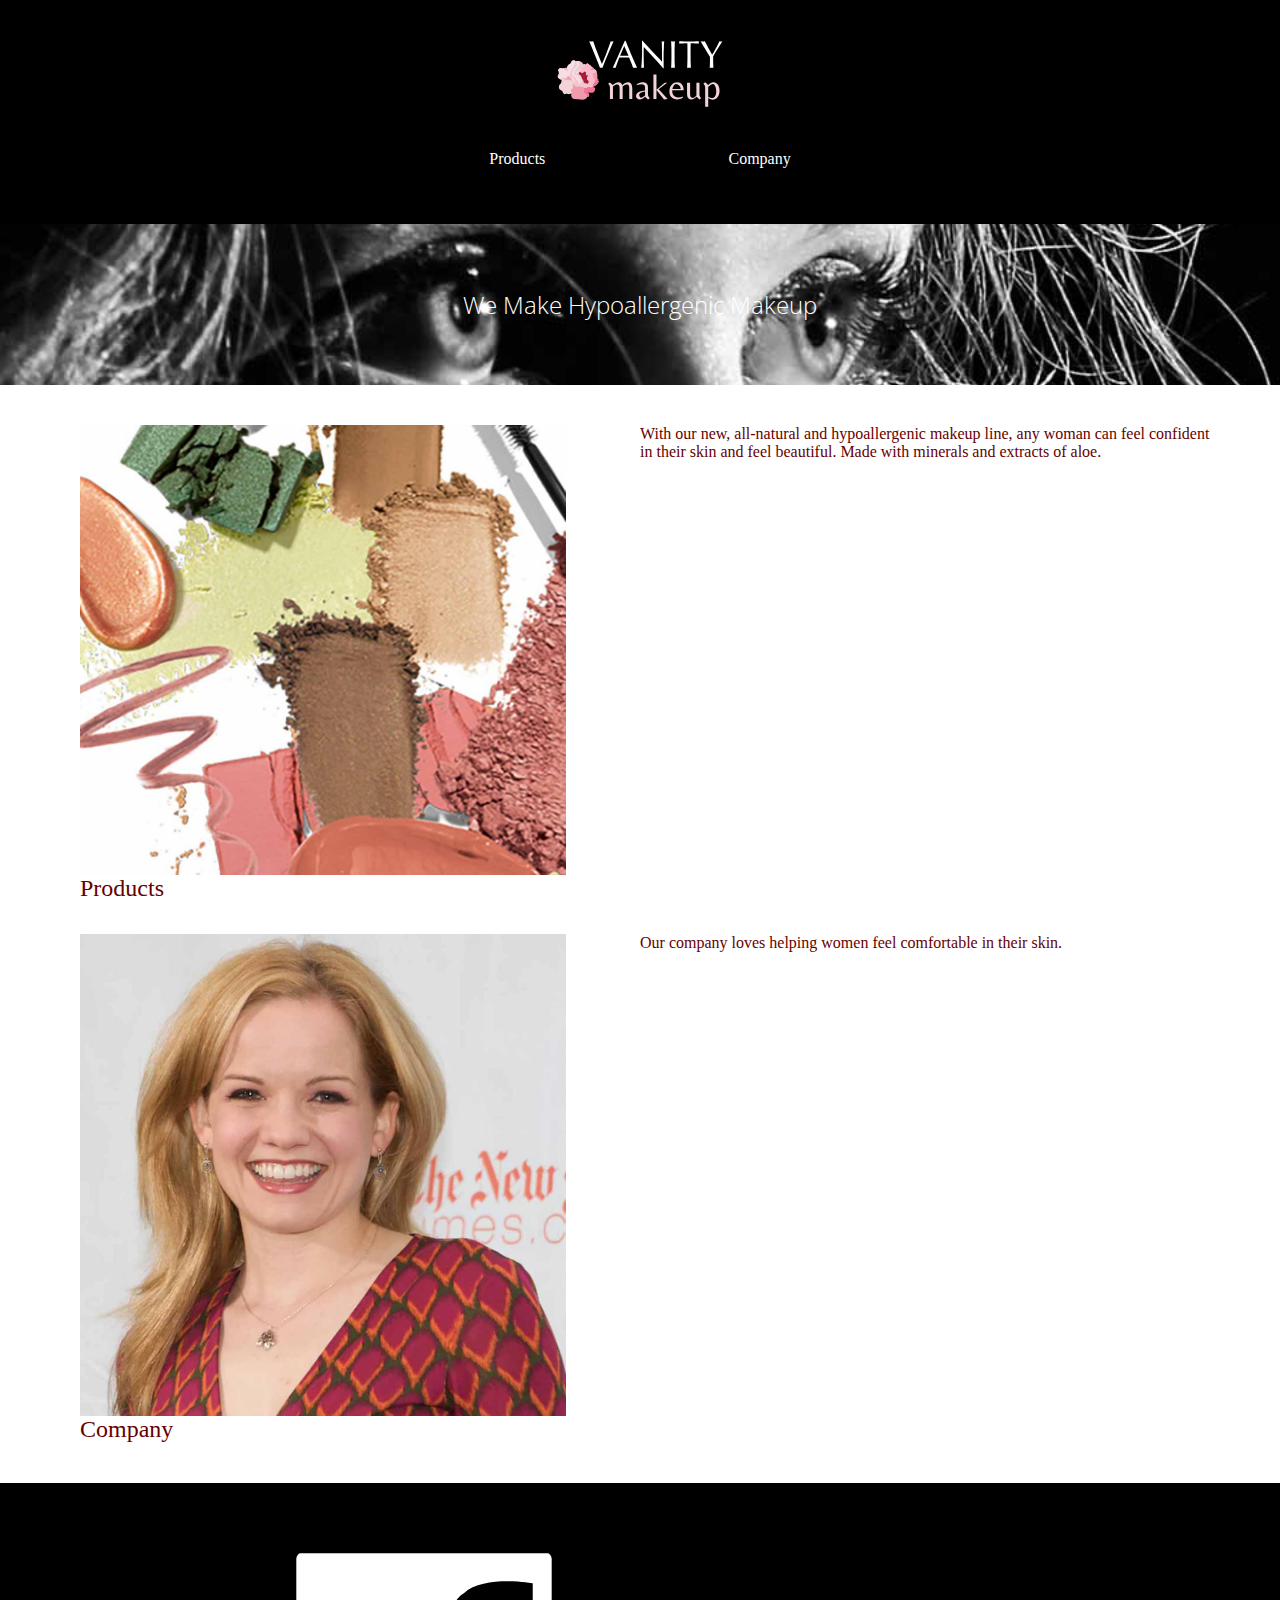
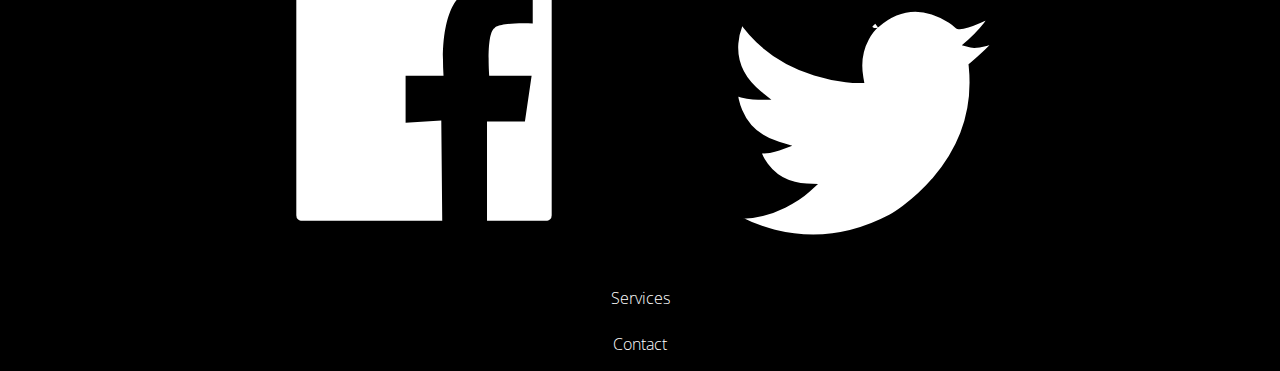
<file: index.html>
<!DOCTYPE html>
<html lang="en-ca">
<head>
	<meta charset="utf-8">
	<title>Vanity Makeup co.</title>
	<meta name="viewport" content="width=device-width,initial-scale=1">
    <link href="css/general.css" rel="stylesheet">
    <link href='http://fonts.googleapis.com/css?family=Open+Sans' rel='stylesheet' type='text/css'>
        
</head>
<body>
    
    <header>
        
    <a href="index.html">
        <img src="images/logo.svg" alt= "logo" class="logo">
    </a>
        
    <nav class="nav-top">
        <ul>
            <li><a href="products.html">Products</a></li>
            <li><a href="company.html">Company</a></li>
        </ul>
    </nav>
        
    </header>

    <div class="billboard">
        <h1>We Make Hypoallergenic Makeup</h1>
    </div>
    
    <article>

    <figure class="bucket1">
            <div>
                <img src="images/products.jpg" alt="Products">
                <figcaption>Products</figcaption>
            </div>
            <p>With our new, all-natural and hypoallergenic makeup line, any woman can feel confident in their skin and feel beautiful. Made with minerals and extracts of aloe.</p>
    </figure>
        
        
    <figure class="bucket1">
            <div>
                <img src="images/nancy.jpg" alt="Company">
                <figcaption>Company</figcaption>
            </div>
            <p>Our company loves helping women feel comfortable in their skin.</p>
    </figure>
        
    </article>
    
    <footer>
        <nav class="nav-bottom">
            <ul>
                <li><a href="#"><img src="images/facebook.svg" alt="Facebook"></a></li>
                <li><a href="#"> <img src="images/twitter.svg" alt="Twitter"> </a></li>
            </ul>
        </nav>
        
        <h2>Services</h2>
        
        <h2>Contact</h2>
    
    </footer>
    
</body>
</html>
</file>
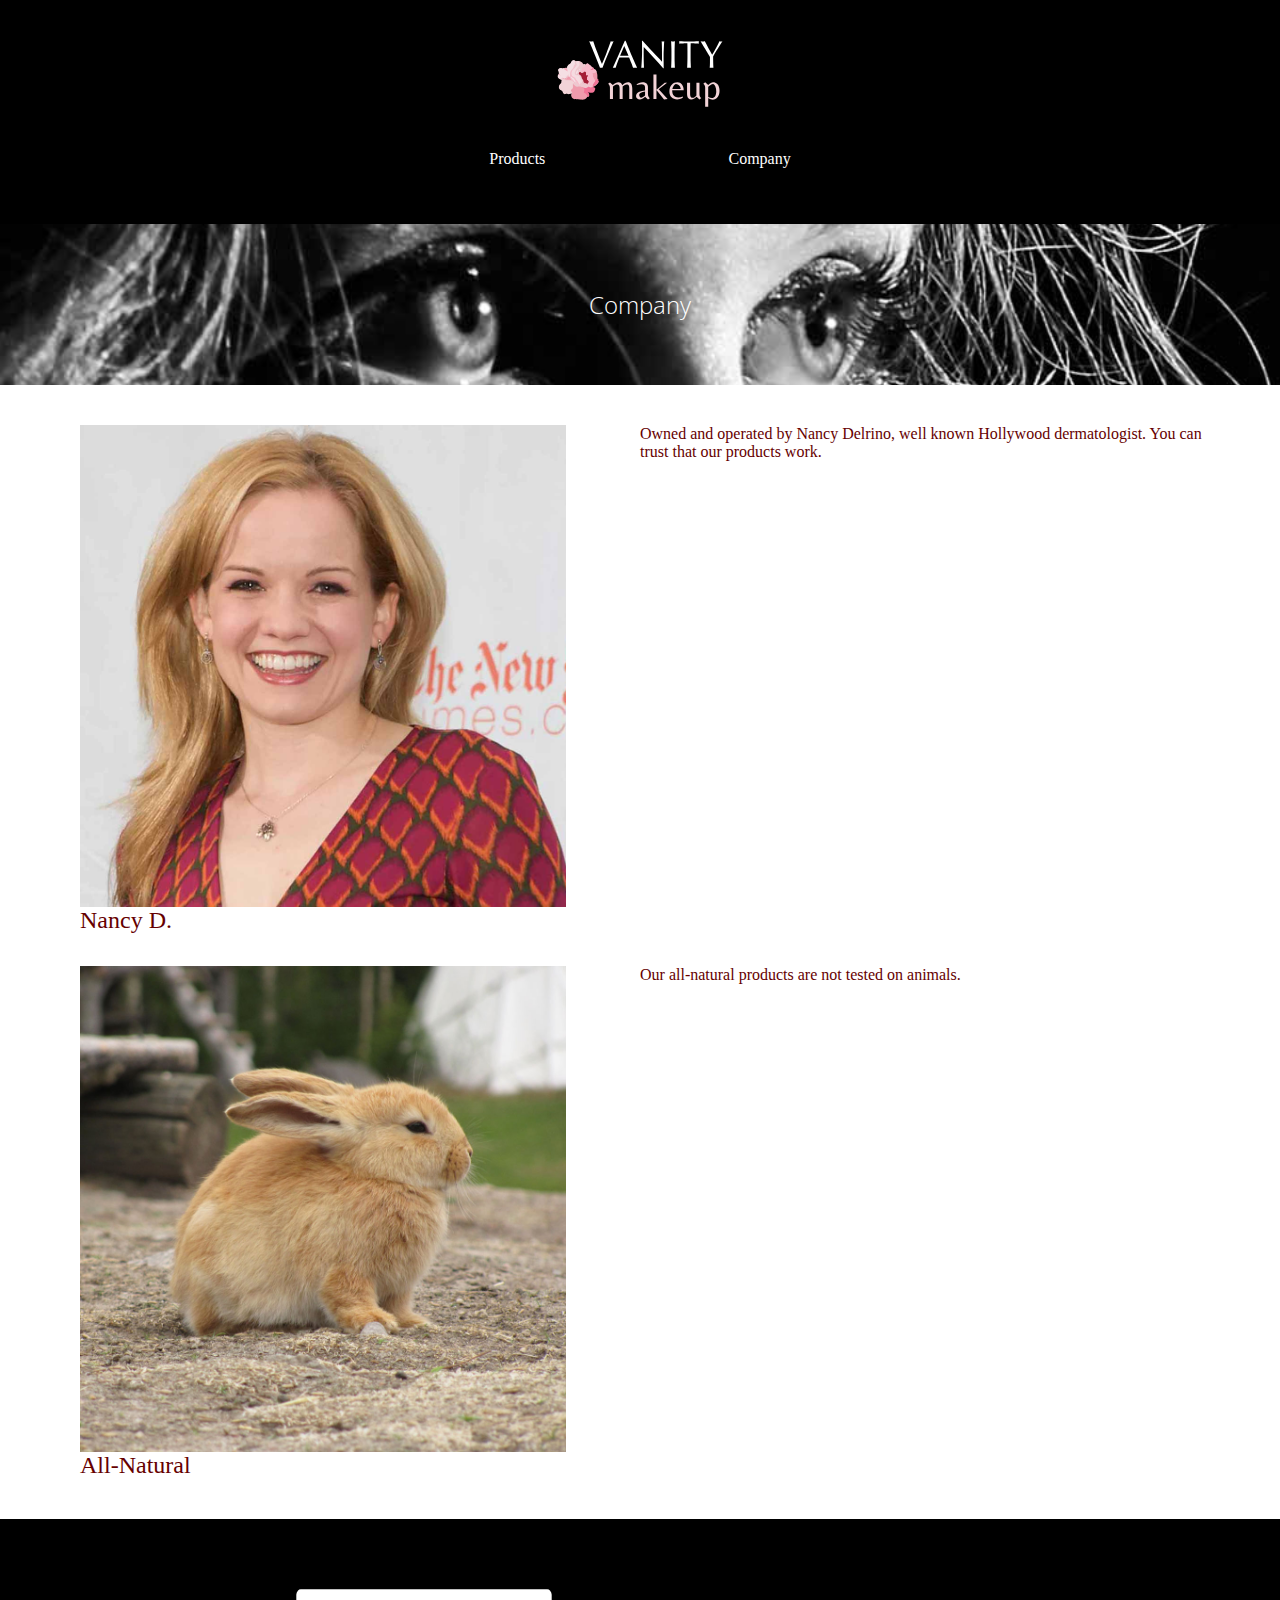
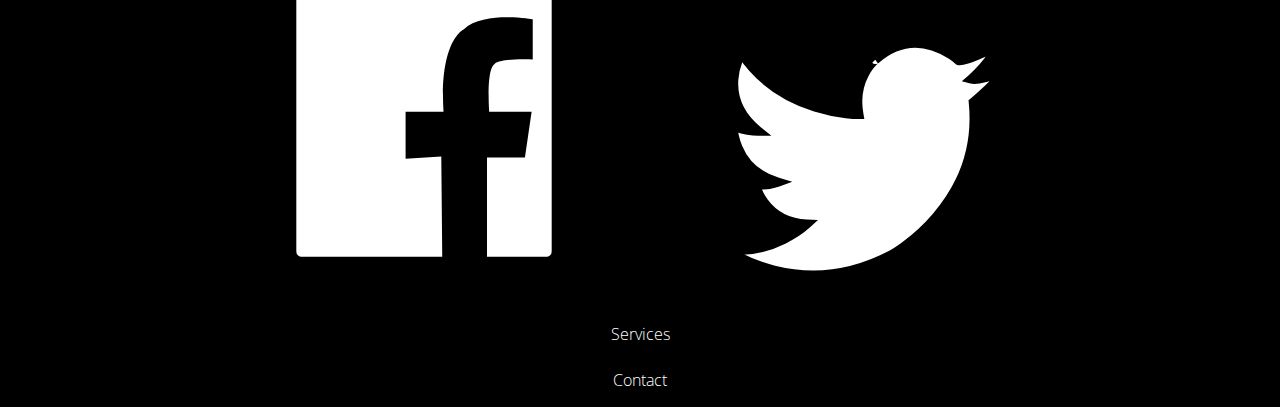
<file: company.html>
<!DOCTYPE html>
<html lang="en-ca">
<head>
	<meta charset="utf-8">
	<title>Vanity Makeup.co</title>
	<meta name="viewport" content="width=device-width,initial-scale=1">
    <link href="css/general.css" rel="stylesheet">
    <link href='http://fonts.googleapis.com/css?family=Open+Sans' rel='stylesheet' type='text/css'>
    
</head>
<body>

    <header>
        
    <a href="index.html">
        <img src="images/logo.svg" alt="logo" class="logo">
    </a>
        
    <nav class="nav-top">
        <ul>
            <li><a href="products.html">Products</a></li>
            <li><a href="company.html">Company</a></li>
        </ul>
    </nav>
        
    </header>
    
    <div class="billboard">
        <h1>Company</h1>
    </div>
    
    <article>
    
        <figure class="bucket1">
            <div>
                <img src="images/nancy.jpg" alt="Nancy">
                <figcaption>Nancy D.</figcaption>
            </div>
            <p>Owned and operated by Nancy Delrino, well known Hollywood dermatologist. You can trust that our products work.</p>
        </figure>
        
        <figure class="bucket1">
            <div>
                <img src="images/bunny.jpg" alt="Bunny">
                <figcaption>All-Natural</figcaption>
            </div>
            <p>Our all-natural products are not tested on animals.</p>
        </figure>
    
    </article>
    
    <footer>
        <nav class="nav-bottom">
            <ul>
                <li><a href="#"><img src="images/facebook.svg"></a></li>
                <li><a href="#"> <img src="images/twitter.svg"> </a></li>
            </ul>
        </nav>
        
        <h2>Services</h2>
        
        <h2>Contact</h2>
    
    </footer>
    
</body>
</html>
</file>
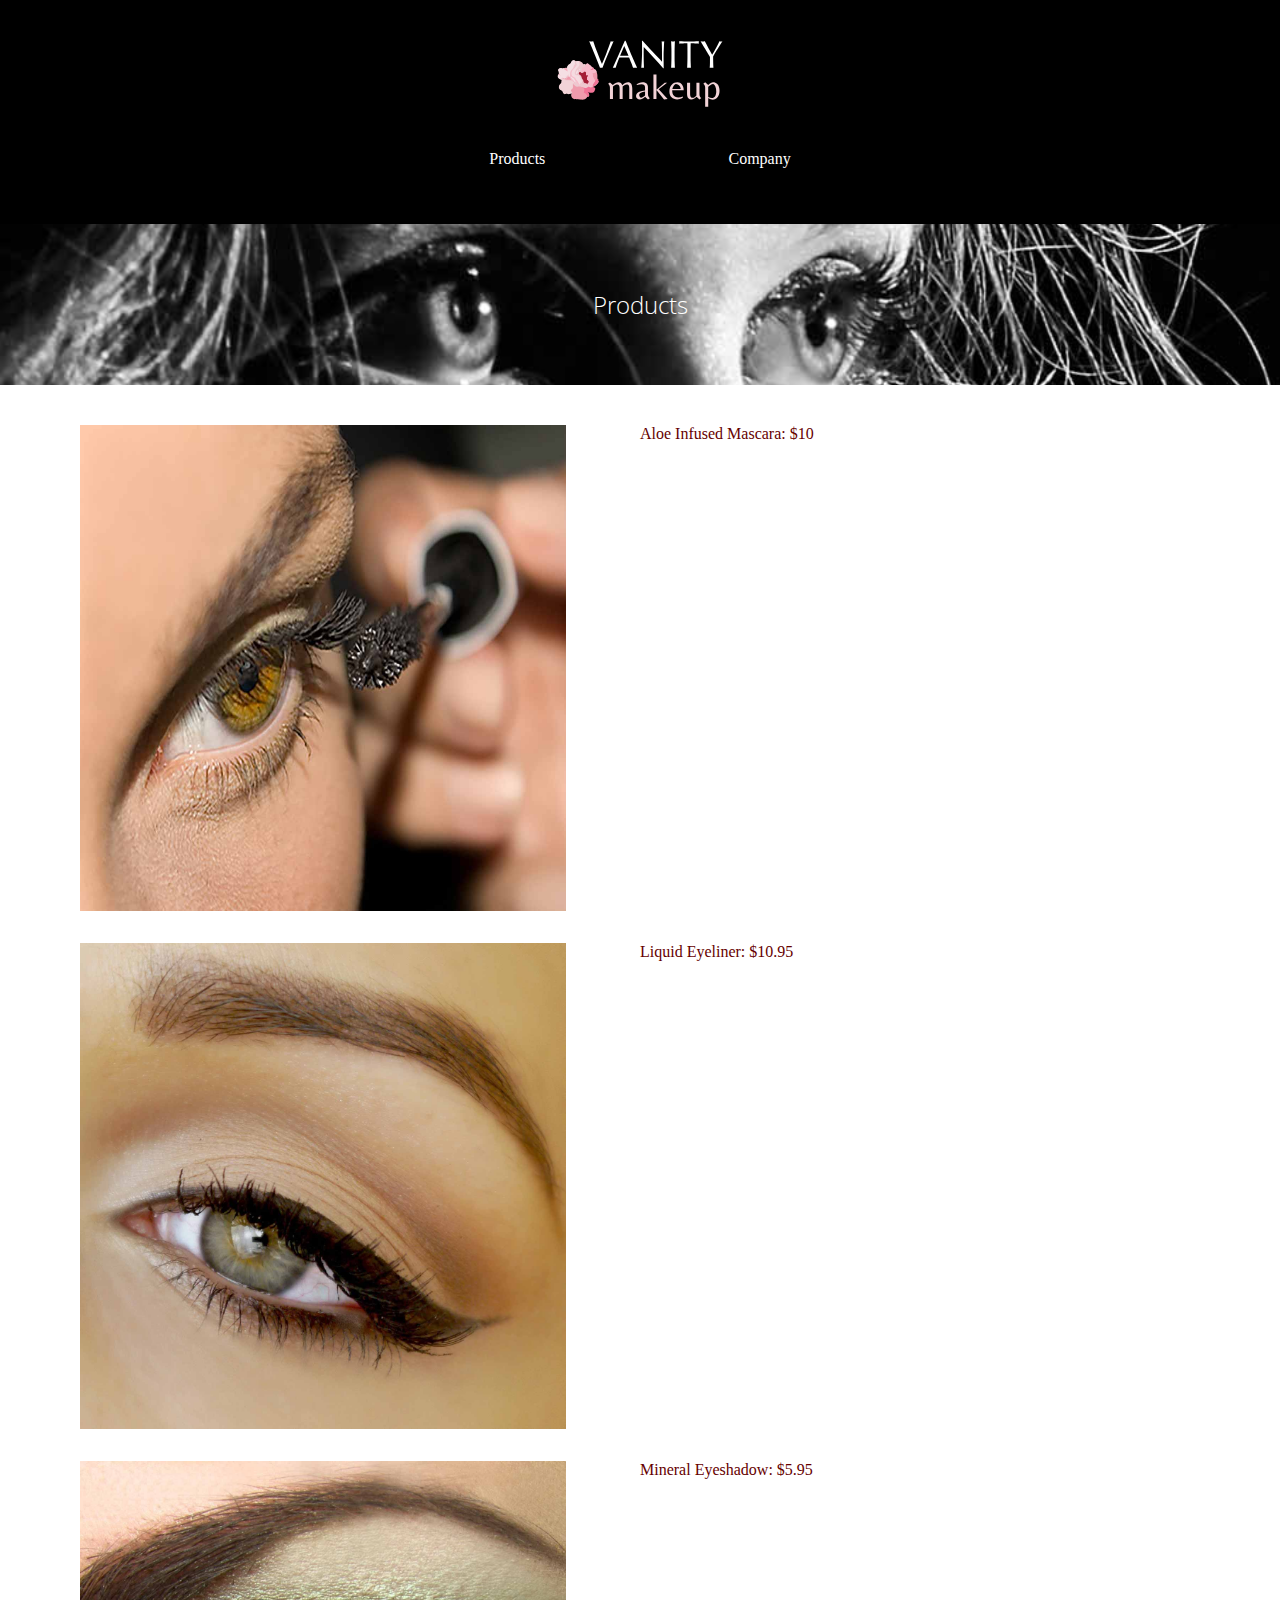
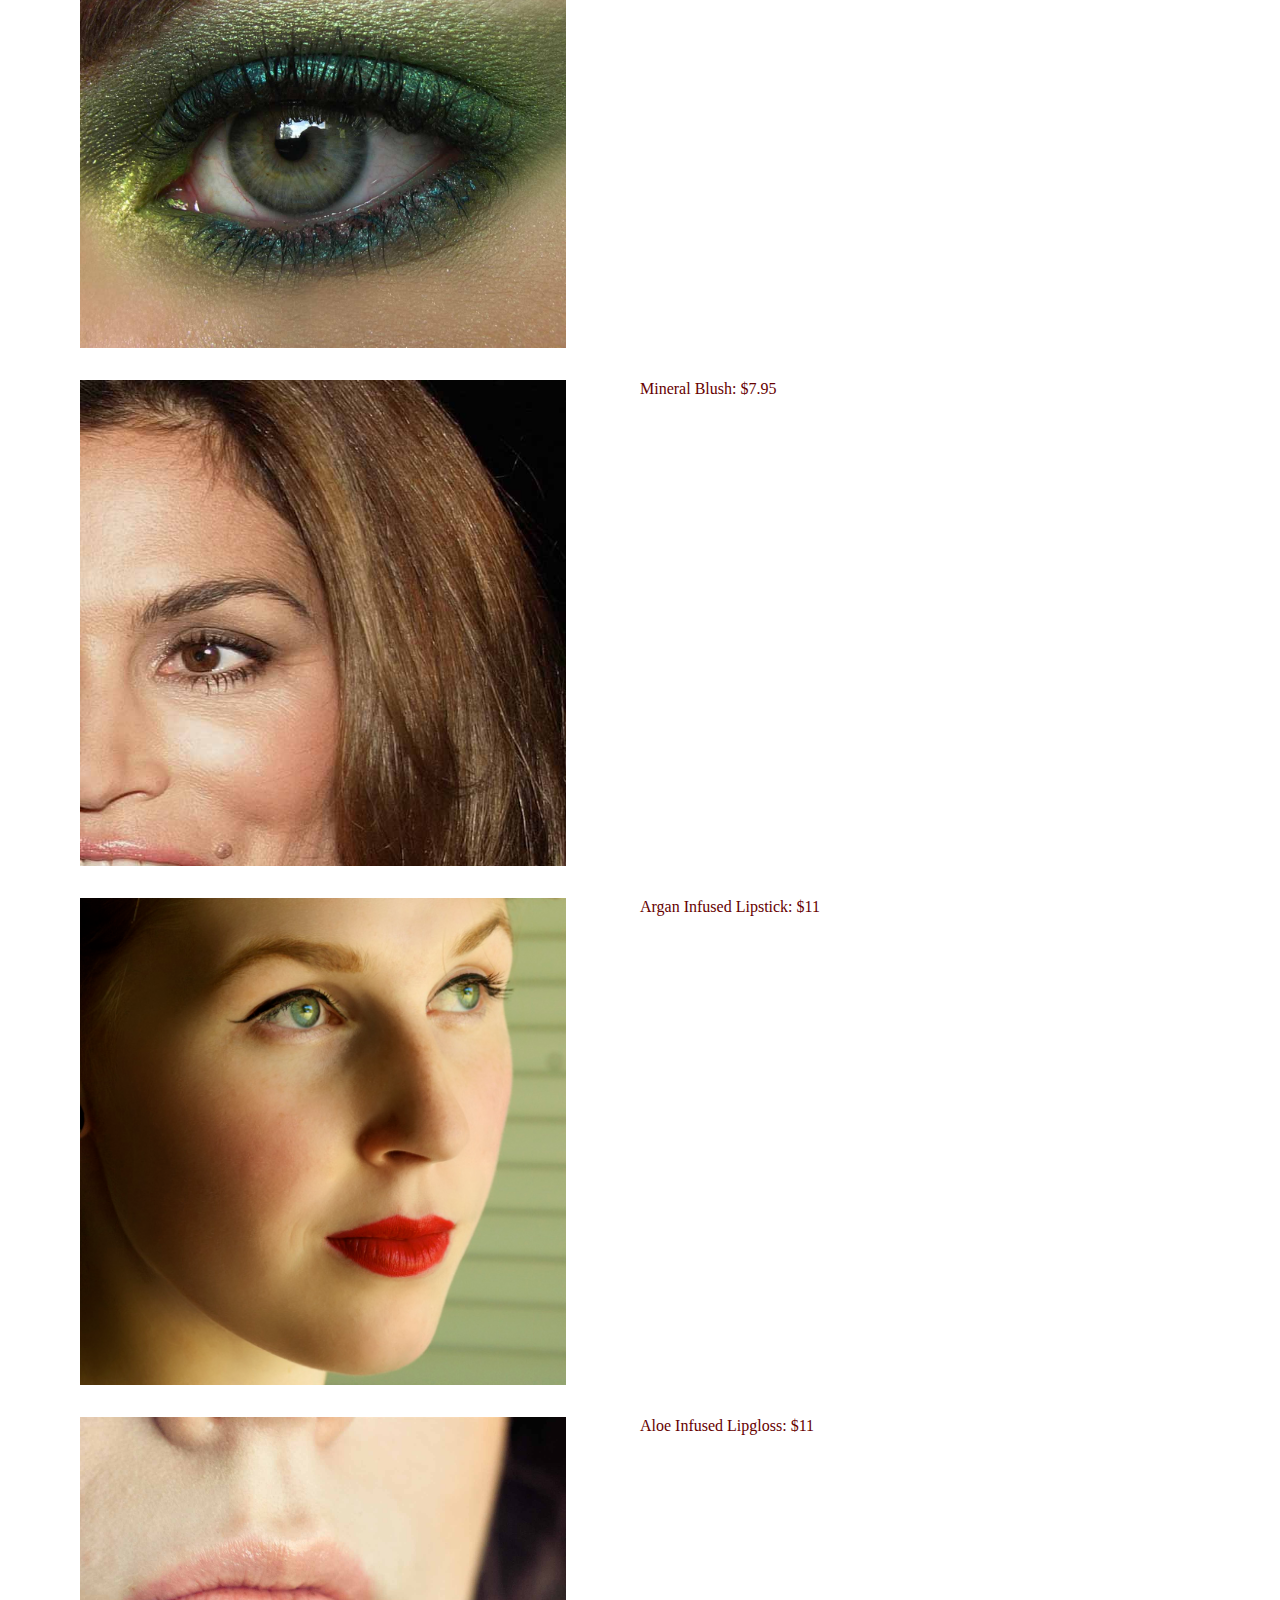
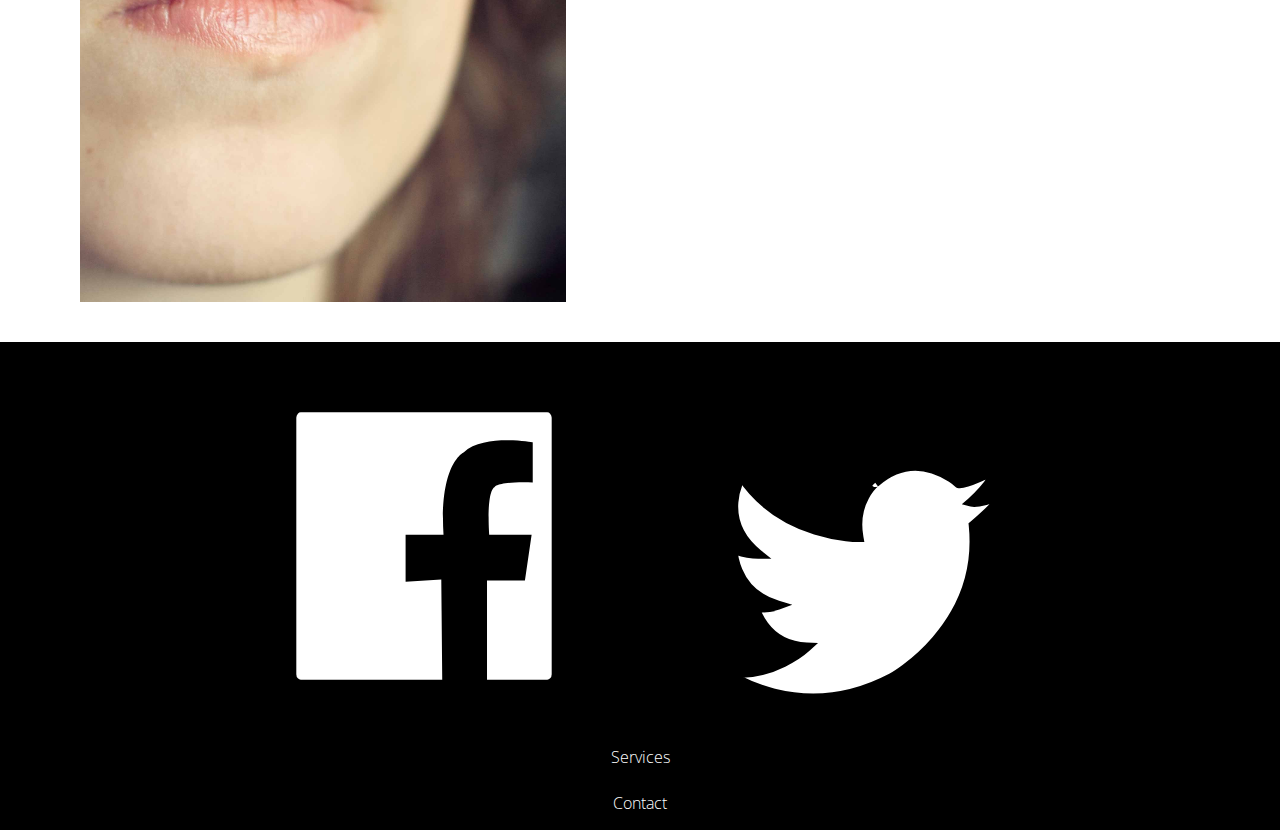
<file: products.html>
<!DOCTYPE html>
<html lang="en-ca">
<head>
	<meta charset="utf-8">
	<title>Vanity Makeup.co</title>
	<meta name="viewport" content="width=device-width,initial-scale=1">
    <link href="css/general.css" rel="stylesheet">
    <link href='http://fonts.googleapis.com/css?family=Open+Sans' rel='stylesheet' type='text/css'>
    
</head>
<body>
    
    <header>
        
        <a href="index.html">
            <img src="images/logo.svg" alt="logo" class="logo">
        </a>
        
    <nav class="nav-top">
        <ul>
            <li><a href="products.html">Products</a></li>
            <li><a href="company.html">Company</a></li>
        </ul>
    </nav>

    </header>
    
    <div class="billboard">
        <h1>Products</h1>
    </div>
    
    <article>
            
        <figure class="bucket1">
            <div>
                <img src="images/mascara.jpg" alt="Placeholder">
            </div>
            <p>Aloe Infused Mascara: $10</p>
        </figure>
    
                
        <figure class="bucket1">
            <div>
                <img src="images/eyeliner.jpg" alt="Placeholder">
            </div>
            <p>Liquid Eyeliner: $10.95</p>
        </figure>
       
          <figure class="bucket1">
            <div>
                <img src="images/eyeshadow.jpg" alt="Placeholder">
            </div>
            <p>Mineral Eyeshadow: $5.95</p>
        </figure>
        
         <figure class="bucket1">
            <div>
                <img src="images/blush.jpg" alt="Placeholder">
            </div>
            <p> Mineral Blush: $7.95</p>
        </figure>
        
         <figure class="bucket1">
            <div>
                <img src="images/lipstick.jpg" alt="Placeholder">
            </div>
            <p>Argan Infused Lipstick: $11</p>
        </figure>
        
        <figure class="bucket1">
            <div>
                <img src="images/lipgloss.jpg" alt="Placeholder">
            </div>
            <p>Aloe Infused Lipgloss: $11</p>
        </figure>

        
    </article>
    
    <footer>
        <nav class="nav-bottom">
            <ul>
                <li><a href="#"> <img src="images/facebook.svg"> </a></li>
                <li><a href="#"> <img src="images/twitter.svg"> </a></li>
            </ul>
        </nav>
        
        <h2>Services</h2>
        
        <h2>Contact</h2>
    
    </footer>
    
</body>
</html>
</file>
<file: css/general.css>
@charset "utf-8";

@-moz-viewport { width: device-width; scale: 1; }
@-ms-viewport { width: device-width; scale: 1; }
@-o-viewport { width: device-width; scale: 1; }
@-webkit-viewport { width: device-width; scale: 1; }
@viewport { width: device-width; scale: 1; }

* {
	-moz-box-sizing: border-box;
	-webkit-box-sizing: border-box;
	box-sizing: border-box;
}

html {
	-moz-text-size-adjust: 100%;
	-ms-text-size-adjust: 100%;
	-webkit-text-size-adjust: 100%;
	text-size-adjust: 100%;
    font-size: 100%;
}

img {
	width: 100%;
    display: block;
}

body {
    margin:0;
    padding:0;
}

header {
    background-color: black;
    overflow: hidden;
}

article {
    margin: 0;
    padding: 1.5rem 5%;
}

.billboard {
    background-image: url(../images/eyes.jpg);
    background-size: 125%;
    overflow: hidden;
    background-position: center center;
    background-repeat: no-repeat;
}

h1 {
    margin: 4rem 0;
    padding: 0;
    text-align: center;
    font-size: 1.5rem;
    font-weight: 200;
    color: white;
    font-family: 'Open Sans', Arial, sans-serif;
    overflow:hidden;
}
    
.logo {
   width: 12rem;
    height: auto;
    margin: auto;
    padding: .5rem .5rem;
}

.nav-top {
    clear:both; /* forces content to be placed after a float */
}

.nav-top ul {
    margin:0 0 2rem 0;
    padding:0;
    background-color: black;
    text-align: center;
}

.nav-top li {
    margin:0;
    padding:0;
    display: inline;
}

.nav-top a,
.nav-top a:link,
.nav-top a:visited {
    display: inline-block;
    margin: 0;
    padding: 1.5rem 7%;
    color: white;
    font-size: 1rem;
    text-decoration: none;
}

figure {
    margin: 0 0 1.5rem;
    padding: 0;
    font-size: 1.5rem;
    background-color: white
}

.bucket1 {
    overflow: hidden;
    color: #660000;
    margin: 0;
    padding: 0;
}

.bucket1 div {
    float: left;
    width: 45%; 
    margin: 0 5% 0 0; 
    padding: 1rem;
    background-color: white;
}

.bucket1 p {
    float: right;
    width: 50%;
    padding: 0 ;
    font-size: 1rem;
}

footer {
    background-color: black;
    overflow: hidden;
}

.nav-bottom {
    clear:both; /* forces content to be placed after a float */
}

.nav-bottom ul {
    margin: 1rem 0 1rem 0;
    padding:0;
    background-color: black;
    text-align: center;
}

.nav-bottom li {
    margin:0;
    padding:0;
    display: inline;
}

.nav-bottom a,
.nav-bottom a:link,
.nav-bottom a:visited {
    display: inline-block;
    margin: 1rem 0 0 0;
    padding: 1rem 5%;
    
}

h2 {
   margin: 1.5rem 0 1rem 0;
    padding: 0 4% 0;
    text-align: center;
    font-size: 1rem;
    color: white;
    font-family: 'Open Sans', Arial, sans-serif;
    font-weight: 200;
    background-color: black;
}
</file>
